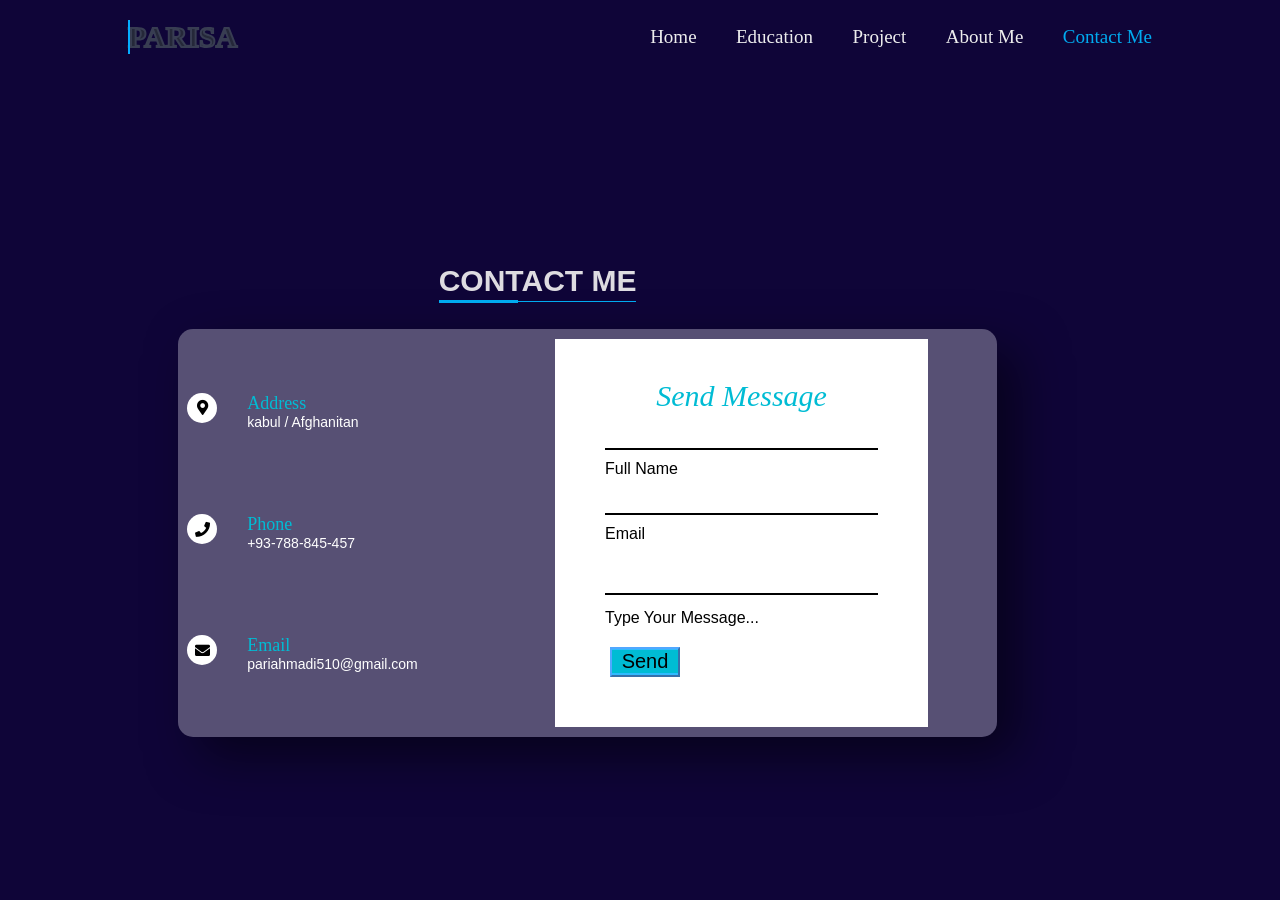
<file: contact-me.html>
<!DOCTYPE html>
<html>
<head>
	<title>Portfolio</title>
	<link rel="stylesheet" href="contact-me.css">
	<link rel="stylesheet" href="https://cdnjs.cloudflare.com/ajax/libs/font-awesome/5.5.0/css/all.min.css" integrity="sha512-QfDd74mlg8afgSqm3Vq2Q65e9b3xMhJB4GZ9OcHDVy1hZ6pqBJPWWnMsKDXM7NINoKqJANNGBuVRIpIJ5dogfA==" crossorigin="anonymous" referrerpolicy="no-referrer" />
</head>
<body>
	
	
<header class="header">
	<h2 data-text="Parisa">Parisa</h2>
	<nav class="navbar">
	<a href="index.html" >Home</a>
	<a href="education.html">Education</a>
	<a href="project.html">Project</a>
	<a href="about-me.html">About Me</a>
	<a href="contact-me.html"class="active">Contact Me</a>
</nav>
</header>
<section>
<section class="contact">
<div class="infoSection">
<h1>Contact Me</h1>
</div>
<div class="container">
	<div class="contactinfo">
		<div class="box">
		<div class="icon"><i class="fas fa-map-marker-alt"></i></div>
		<div class="text">
		<h3>Address</h3>
		<p>kabul / Afghanitan</p>
		</div>
		</div>
		
		<div class="box">
		<div class="icon"><i class="fa fa-phone" aria-hidden="true"></i></div>
		<div class="text">
		<h3>Phone</h3>
		<p>+93-788-845-457</p>
		</div>
		</div>
		<div class="box">
		<div class="icon"><i class="fas fa-envelope"></i></div>
		<div class="text">
		<h3>Email</h3>
		<p>pariahmadi510@gmail.com</p>
		</div>
		</div>
	
	

</div>
<div class="contactform">
<form id="contactForm">
<h2>Send Message</h2>

	<div class="inputbox">
		<input type="text" name="" required="required">
		<span>Full Name</span>
	</div>
	
	<div class="inputbox">
		<input type="text" name="" required="required">
		<span>Email</span>
	</div>
	
	<div class="inputbox">
		<textarea required="required"></textarea>
		<span>Type Your Message...</span>
	</div>
	
	<button class="btn">
		<input type="submit" name="" value="Send">
	</button>
</form>
</div>
</section>  
</section>
<script>
const form = document.getElementById("contactForm");

form.addEventListener("submit", function(e) {
    e.preventDefault(); 

    // Optional: get user input values
    const name = form.querySelector('input[type="text"]').value;
    const email = form.querySelectorAll('input[type="text"]')[1].value;
    const comment = form.querySelector('textarea').value;

    // Show notification
    alert("Thank you! Your comment has been successfully added.");

    
    form.reset();
});
</script>
</body>
</html>
</file>
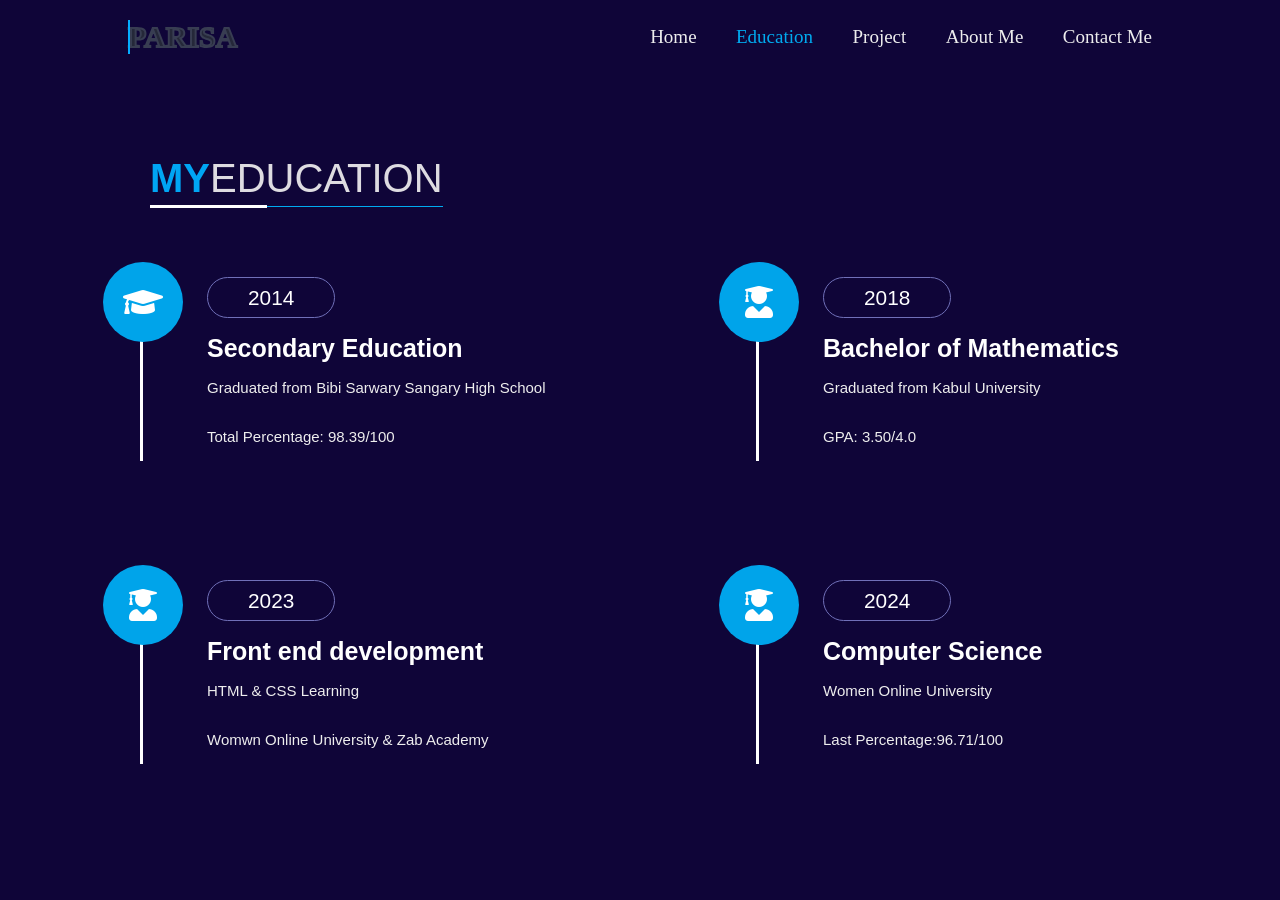
<file: education.html>
<!DOCTYPE html>
<html>
<head>
	<title>Portfolio</title>
	<link rel="stylesheet" href="education.css">
	<link rel="stylesheet" href="https://cdnjs.cloudflare.com/ajax/libs/font-awesome/5.5.0/css/all.min.css" integrity="sha512-QfDd74mlg8afgSqm3Vq2Q65e9b3xMhJB4GZ9OcHDVy1hZ6pqBJPWWnMsKDXM7NINoKqJANNGBuVRIpIJ5dogfA==" crossorigin="anonymous" referrerpolicy="no-referrer" />
</head>
<body>
	
<header class="header">
	<h2 data-text="Parisa">Parisa</h2>

	<nav class="navbar">
	<a href="home.html" >Home</a>
	<a href="education.html"class="active">Education</a>
	<a href="project.html">Project</a>
	<a href="about-me.html">About Me</a>
	<a href="contact-me.html">Contact Me</a>
</nav>
</header>
<section>
	<section class="education">
		<h1 class="heading">My<span>Education</span></h1>

		<div class="box-container">

		<div class="box">
		<i class="fas fa-graduation-cap"></i>
			<span>2014</span>
			<h3>Secondary Education</h3> 

			<p>Graduated from Bibi Sarwary Sangary High School</p>
			<p>Total Percentage: 98.39/100</p>
		</div>
		<div class="box">
		<i class="fas fa-user-graduate"></i>
			<span>2018</span>
			<h3>Bachelor of Mathematics </h3>
			<p>Graduated from Kabul University</p>
			<p>GPA: 3.50/4.0</p>
		</div>
		<div class="box">
		<i class="fas fa-user-graduate"></i>
			<span>2023</span>
			<h3>Front end development</h3>
			<p>HTML & CSS Learning </p>
			<p>Womwn Online University & Zab Academy</p>
		</div>
		<div class="box">
		<i class="fas fa-user-graduate"></i>
			<span>2024</span>
			<h3>Computer Science</h3>
			<p>Women Online University</p>
			<p>Last Percentage:96.71/100</p>
		</div>
	
	</div>

	</section>

</body>
</html>
</file>
<file: contact-me.css>
@import url( https://fonts.googleapis.com/css?family=Open+Sans:300,400,600,700&amp;lang=en)
Body{
    margin: 0 auto;
}
* {
	margin: 0;
	padding: 0;
	box-sizing: border-box;
	font-family: 'poppins', sans-serif;

}
body{
	width: 100%;
	min-height: 100vh;
	display: flex;
	justify-content: center;
	align-items: center;
	background-color: #0f0538;
}

.header{
	position: fixed;
	top:0;
	left: 0;
	width: 100%;
	padding: 20px 10%;
	background: transparent;
	display: flex;
	justify-content: space-between;
	align-items: center;
	z-index: 100;

}
.header h2{
	position: relative;
	font-size: 30px;
	color: #252839;
	-webkit-text-stroke:2px #383d52;
	text-transform: uppercase;
	font-family: georgia;
	
	
}
.header h2::before{
	content: attr(data-text);
	position: absolute;
	top: 0;
	left: 0;
	width: 0;
	height: 100%;
	color:#04adff;
	-webkit-text-stroke:0 #383d52;
	border-right: 2px solid #04adff;
	overflow: hidden;
	animation: animate 6s linear infinite;

}
@keyframes animate{
	0%,10%,100%{
		width: 0;
	}
	70%{
		width: 100%;
	}

}

.navbar a{
	font-size: 19px;
	color:#ededed;
	text-decoration: none;
	font-weight: 500;
	margin-left: 35px;
	transition: .3s;
	font-family: georgia;
}

.navbar a:hover,
.navbar a.active{
	color:#00abf0;
}
section{
    width: 80%;
    height:auto;
    float: left;
    margin-top: 100px;
  

}
.contact .infoSection{
	width: 100%;
	height:5px;
	margin-top:-100px;
	text-align: center;


}
section .infoSection h1{
	color:#dedce1;
	font-size: 30px;
	font-family: helvetica;
	text-transform: uppercase;
	display: inline-block;
	margin-bottom: 5px;
	position: relative;
		text-align: center;

}
section .infoSection h1::before{
	content: '';
	position: absolute;
	width: 100%;
	height: 1px;
	top:110%;
	background-color: #00abf0;

}
.infoSection h1::after{
	content: '';
	position: absolute;
	width: 40%;
	height: 3px;
	top:calc(110% - 1px);
	left: 0px;
	background-color: #00abf0;

}


.container{
	width:100%;
	display:flex;
	justify-content: space-around;
	margin-top:60px;
	background-color:rgba(255,255,255,0.3);
	background-filter:blur(10px);
	box-shadow:20px 20px 50px rgba(0,0,0,0.5);
	border-radius:15px;
	margin-left: 50px;
}
.container .contactinfo{
	width:50%;
	display:flex;
	flex-direction:column;
	justify-content: space-evenly;
	float:left;
	
	
}
.container .contactinfo .box{
	
	padding:20px 0;
	display:flex;

}
.container .contactinfo .box .icon{
	width:30px;
	height:30px;
	background:white;
	display:flex;
	justify-content:center;
	align-items:center;
	border-radius:50%;
	font-size:15px;
	transition:0.5s;
}
.container .contactinfo .box .icon:hover{
	background:#444444;
	color:white;
	cursor:pointer;
}
.container .contactinfo .box .text{
	display:flex;
	margin-left:30px;
	font-size:14px;
	color:white;
	font-weight:300;
	flex-direction:column;
	
}
.container .contactinfo .box .text h3{
	font-weight:500;
	color:#00bcd4;
	font-family: georgia;
	font-size: 18px;
}

.container .contactinfo-1{
	width:50%;
	display:flex;
	flex-direction:column;
	float:left;
	
}
.container .contactinfo-1 .box{
	
	padding:20px 0;
	display:flex;
}
.container .contactinfo-1 .box .icon{
	width:30px;
	height:30px;
	background:white;
	display:flex;
	justify-content:center;
	align-items:center;
	border-radius:50%;
	font-size:15px;
	transition:0.4s;
	
}
.container .contactinfo-1 .box .icon:hover{
	background:#444444;
	color:white;
	cursor:pointer;
	
	
}
.container .contactinfo-1 .box .text{
	display:flex;
	margin-left:30px;
	font-size:14px;
	color:white;
	font-weight:300;
	flex-direction:column;
	
	
}

.contact form{
	width:100%;
	padding:50px;
	background-color:white;
	float:left;
	margin-left:-60px;
	margin-top:10px;
	margin-bottom:10px;
	
}
.contactform h2{
	font-size:30px;
	color:#00bcd4;
	font-weight:500;
	text-align:center;
	margin-top:-10px;
	font-family: georgia;
	font-style: italic;
	
}
.contactform .inputbox{

	width:100%;
	margin-top:10px;
}
.contactform .inputbox input,
.contactform .inputbox textarea{
	width:100%;
	padding:5px 0,
	font-size:16px;
	margin:10px 0;
	border:none;
	border-bottom:2px solid black;
	outline:none;
	resize:none;
}
.contactform .inputbox span{
	color:black;

}
.contactform .btn{
		background-color:#2fbbff;
		margin-top:30px;
		width:70px;
		height:30px;
			margin-left:12px;
			
}
.contactform .btn input{
	width:100%;
	background-color:#00bcd4;
	border:none;
	cursor:pointer;
	font-size:18px;
	font-color:white;

}
.contactform  form .btn{
		background-color:#2fbbff;
		margin-top:20px;
		width:70px;
		height:30px;
		margin-left:5px;
		border-color: #51a8ff;

	
}
.contactform  form .btn input{
	text-decoration:none;
	font-size:20px;
	font-color:white;
	text-align:center;

}
</file>
<file: education.css>
@import url( https://fonts.googleapis.com/css?family=Open+Sans:300,400,600,700&amp;lang=en)
Body{
    margin: 0 auto;
}
* {
	margin: 0;
	padding: 0;
	box-sizing: border-box;
	font-family: 'poppins', sans-serif;

}
body{
	width: 100%;
	min-height: 100vh;
	display: flex;
	align-items: center;
	background-color: #0f0538;

}

.header{
	position: fixed;
	top:0;
	left: 0;
	width: 100%;
	padding: 20px 10%;
	background: transparent;
	display: flex;
	justify-content: space-between;
	align-items: center;
	z-index: 100;

}
.header h2{
	position: relative;
	font-size: 30px;
	color: #252839;
	-webkit-text-stroke:2px #383d52;
	text-transform: uppercase;
	font-family: georgia;
	
	
}
.header h2::before{
	content: attr(data-text);
	position: absolute;
	top: 0;
	left: 0;
	width: 0;
	height: 100%;
	color:#04adff;
	-webkit-text-stroke:0 #383d52;
	border-right: 2px solid #04adff;
	overflow: hidden;
	animation: animate 6s linear infinite;

}
@keyframes animate{
	0%,10%,100%{
		width: 0;
	}
	70%{
		width: 100%;
	}

}

.navbar a{
	font-size: 19px;
	color:#ededed;
	text-decoration: none;
	font-weight: 500;
	margin-left: 35px;
	transition: .3s;
	font-family: georgia;
}

.navbar a:hover,
.navbar a.active{
	color:#00abf0;
}
.education{
	margin-top: 100px;
}
.education .box-container{
	display: flex;
	align-items: center;
	justify-content: space-around;
	flex-wrap: wrap;
	padding:1rem 0;
	padding-left: 3rem;
}
.education .box-container .box{
	width: 27rem;
	margin:4rem 1rem;
	padding-left: 4rem;
	border-left: .2rem solid #fff;
	position: relative;
}
.education h1{
	color:#00a5f4;
	font-size: 40px;
	font-family: helvetica;
	text-transform: uppercase;
	display: inline-block;
	margin-bottom: 5px;
	position: relative;
	margin-left: 150px;
}
.education h1 span{
	color:#dedce1;
	font-weight:100;
	
}
.education h1::before{
	content: '';
	position: absolute;
	width: 100%;
	height: 1px;
	top:110%;
	background-color: #00abf0;
	

}
.education h1::after{
	content: '';
	position: absolute;
	width: 40%;
	height: 3px;
	top:calc(110% - 1px);
	left: 0px;
	background-color: #fff;
	align-items: center;
}
.education .box-container .box span{
	font-size: 1.3rem;
	border: 1px solid #7070b8;
	color:#fff;
	border-radius: 5rem;
	padding: .5rem 2.5rem;
	transition: .5s;

}
.education .box-container .box span:hover{
	border-color:#2dbbff;
	 
	cursor: pointer;

}
.education .box-container .box h3{
	font-size: 25px;
	color: #fff;
	padding-top:1.5rem;
}
.education .box-container .box p{
	font-size: 15px;
	color: #eee;
	padding:1rem 0;
}
.education .box-container .box i{
	position: absolute;
	top:-1.5rem ;
	left: -2.5rem;
	height: 5rem;
	width: 5rem;
	border-radius: 50%;
	line-height: 5rem;
	text-align: center;
	font-size: 2rem;
	color: #fff;
	background-color:#00a4ea;

}
</file>
